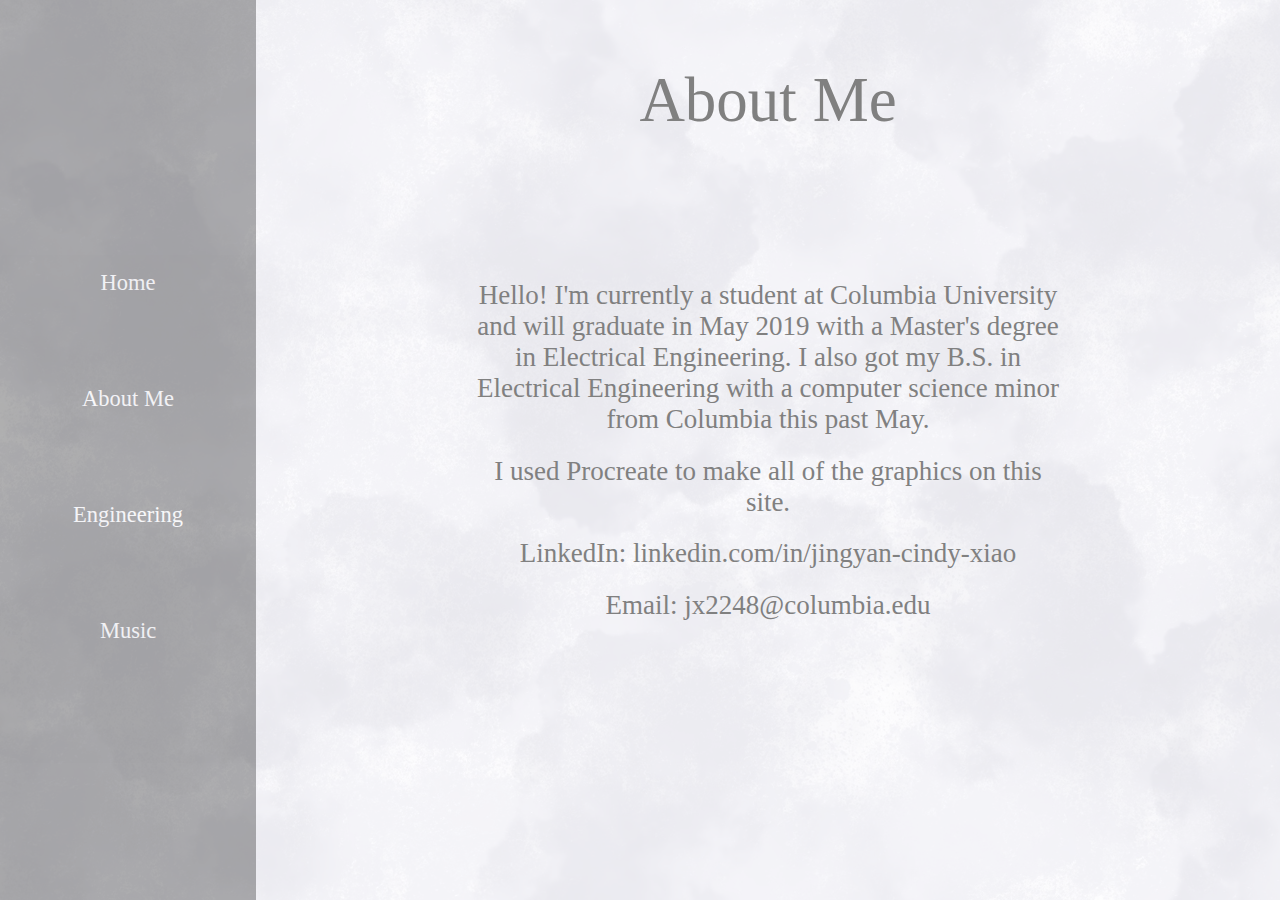
<file: aboutme.html>
<!DOCTYPE html>
<!-- Test -->
<html>
<head>
  <link rel="stylesheet" href="CSS.css"/>
  <script src="https://ajax.googleapis.com/ajax/libs/jquery/3.3.1/jquery.min.js"></script>
  <script type="text/javascript" src="jq.js"></script>
</head>
<body>
		<div class = fadeIn>
		
		<div id = background>
		</div>
	
		<div id = menu>

			<div class = extra> </div>
			<div class = about>
				<a href = "index.html">Home</a>
			</div>
			<div class = about>
				<a href = "aboutme.html">About Me</a>
			</div>
			<div class = about>
				<a href = "engineering.html">Engineering</a>
			</div>
			<div class = about>
				<a href = "music.html">Music</a>
			</div>	

		</div>

		<div class = header>
			About Me
		</div>
		<div class = content>
			<p class = p2>Hello! I'm currently a student at Columbia University and will graduate in May 2019 with a Master's degree in Electrical Engineering. I also got my B.S. in Electrical Engineering with a computer science minor from Columbia this past May. 
			</p>
			<p class = p2>
			I used Procreate to make all of the graphics on this site.
			</p>	
			<p class = p2>
			LinkedIn: linkedin.com/in/jingyan-cindy-xiao
			</p>
			<p class = p2>
			Email: jx2248@columbia.edu 
			</p>

		</div>

		</div>
</body>
</html>
</file>
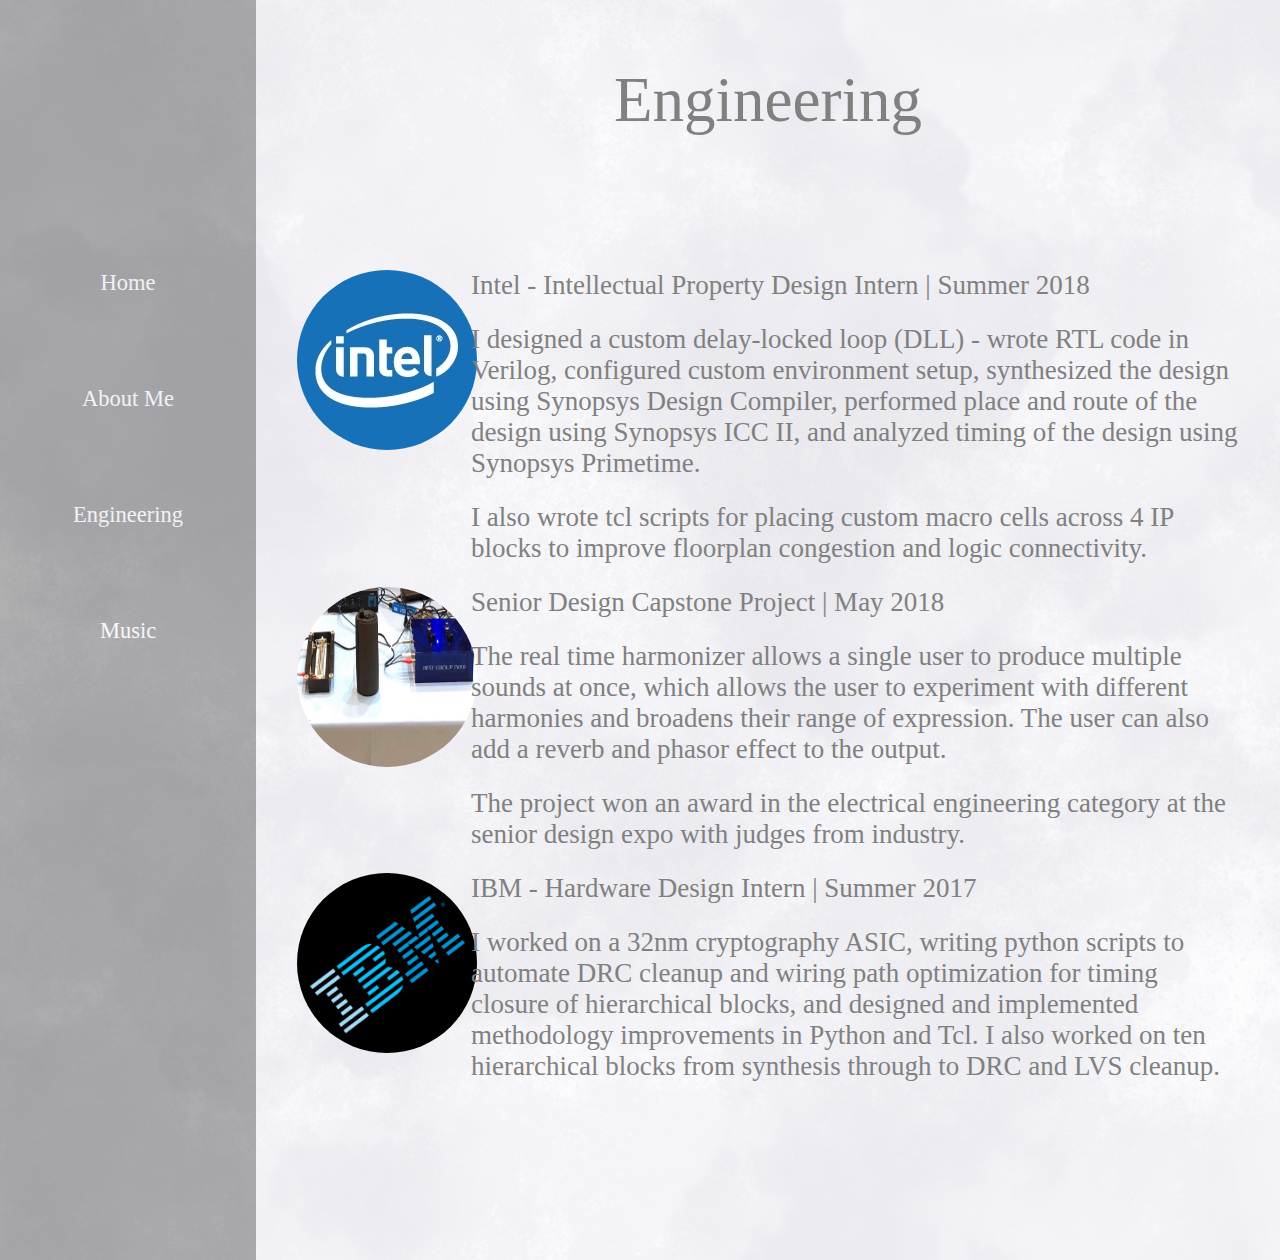
<file: engineering.html>
<!DOCTYPE html>
<!-- Test -->
<html>
<head>
  <link rel="stylesheet" href="CSS.css"/>
  <script src="https://ajax.googleapis.com/ajax/libs/jquery/3.3.1/jquery.min.js"></script>
  <script type="text/javascript" src="jq.js"></script>
</head>
<body>
		<div class = fadeIn>
		<div id = background class = scroll2>

		</div>
	
		<div id = menu class = scroll2>

			<div class = extra> </div>
			<div class = about>
				<a href = "index.html">Home</a>
			</div>
			<div class = about>
				<a href = "aboutme.html">About Me</a>
			</div>
			<div class = about>
				<a href = "engineering.html">Engineering</a>
			</div>
			<div class = about>
				<a href = "music.html">Music</a>
			</div>	

		</div>
		<div class = header>
			Engineering
		</div>
		<div class = "scroll2 content">
			<div class = row>
			<div class = left>
				<img src = "intel.png">
			</div>
			<div class = right><p>Intel - Intellectual Property Design Intern | Summer 2018 </p>
				<p> I designed a custom delay-locked loop (DLL) - wrote RTL code in Verilog, configured custom environment setup, synthesized the design using Synopsys Design Compiler, performed place and route of the design using Synopsys ICC II, and analyzed timing of the design using Synopsys Primetime. </p>
				<p>I also wrote tcl scripts for placing custom macro cells across 4 IP blocks to improve floorplan congestion and logic connectivity.</p>
			</div>
			</div>
			<div class = row>
			<div class = left>
				 <img src = "box.jpg">
			</div>
			<div class = right>
				<p> Senior Design Capstone Project | May 2018 </p>
				<p> The real time harmonizer allows a single user to produce multiple sounds at once, which allows the user to experiment with different harmonies and broadens their range of expression. The user can also add a reverb and phasor effect to the output.</p>
				<p> The project won an award in the electrical engineering category at the senior design expo with judges from industry.
				</p>
			</div>
			</div>
			<div class = row>
			<div class = left>
				<img src = "ibm.jpg">
			</div>
			<div class = right><p>IBM - Hardware Design Intern | Summer 2017</p>
				<p>I worked on a 32nm cryptography ASIC, writing python scripts to automate DRC cleanup and wiring path optimization for timing closure of hierarchical blocks, and designed and implemented methodology improvements in Python and Tcl. I also worked on ten hierarchical blocks from synthesis through to DRC and LVS cleanup.
			</p>
			</div>
			</div>
			
		</div>
</body>
</html>
</file>
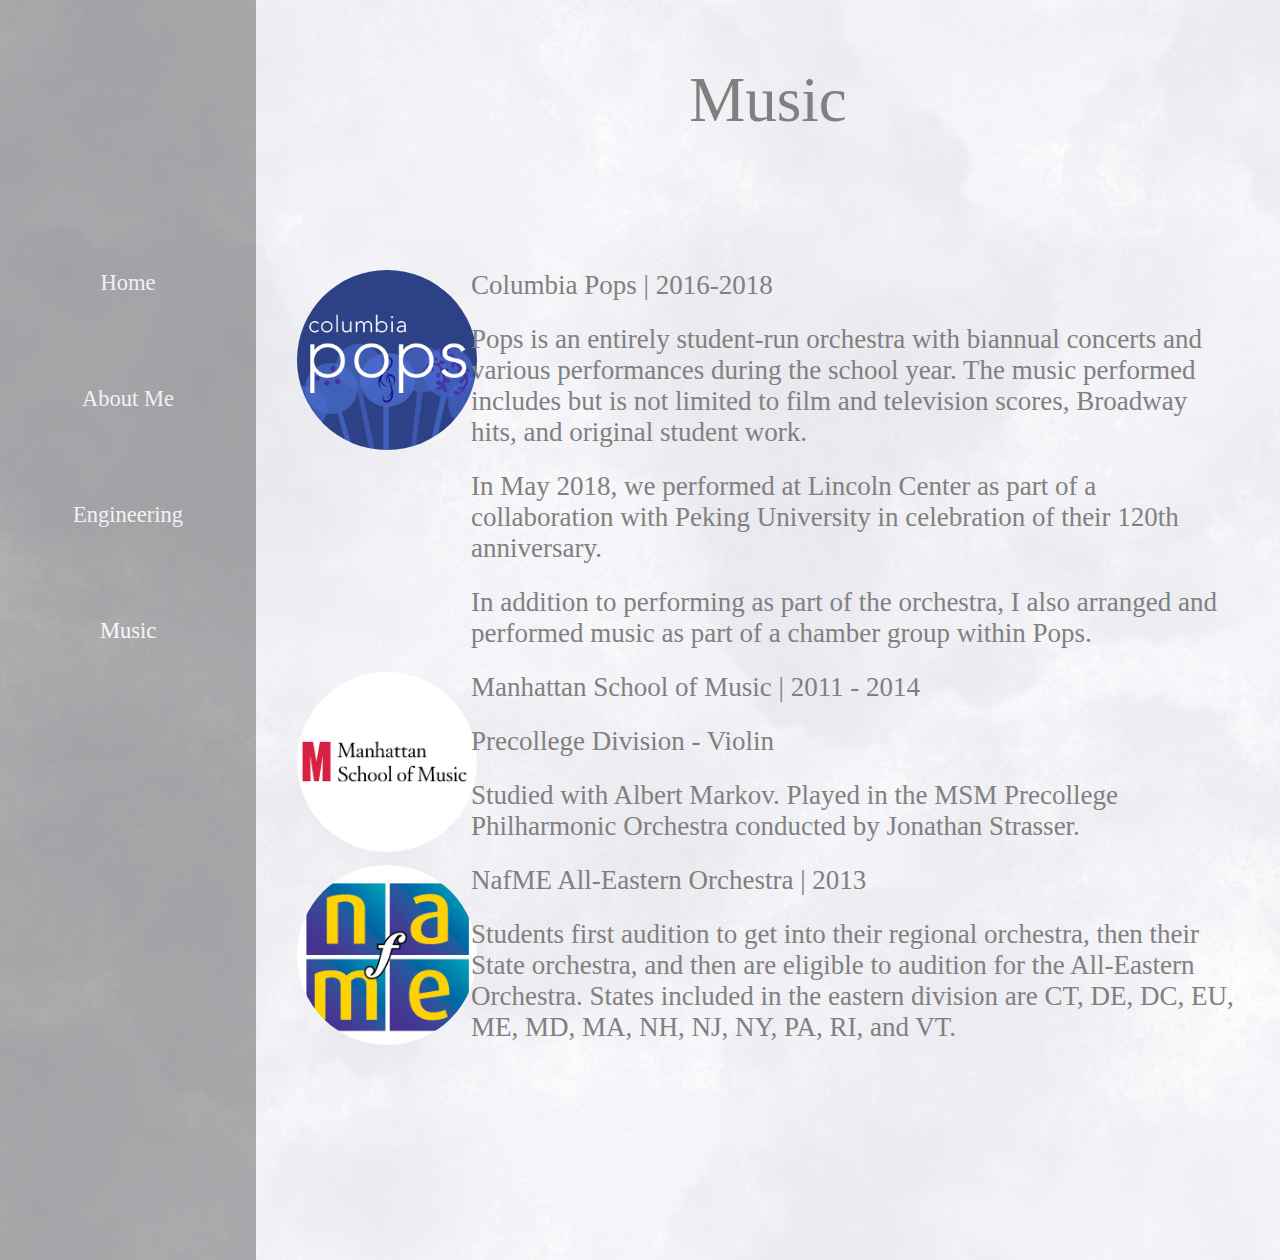
<file: music.html>
<!DOCTYPE html>
<!-- Test -->
<html>
<head>
  <link rel="stylesheet" href="CSS.css"/>
  <script src="https://ajax.googleapis.com/ajax/libs/jquery/3.3.1/jquery.min.js"></script>
  <script type="text/javascript" src="jq.js"></script>
</head>
<body>
		<div class = fadeIn>
		<div id = background class = scroll>

		</div>
	
		<div id = menu class = scroll>

			<div class = extra> </div>
			<div class = about>
				<a href = "index.html">Home</a>
			</div>
			<div class = about>
				<a href = "aboutme.html">About Me</a>
			</div>
			<div class = about>
				<a href = "engineering.html">Engineering</a>
			</div>
			<div class = about>
				<a href = "music.html">Music</a>
			</div>	

		</div>

		<div class = header>
			Music
		</div>
		<div class = "scroll content">
			<div class = row>
			<div class = left>
				<img src = "pops.png">
			</div>
			<div class = right><p>Columbia Pops | 2016-2018</p>
				<p> Pops is an entirely student-run orchestra with biannual concerts and various performances during the school year. The music performed includes but is not limited to film and television scores, Broadway hits, and original student work. </p>

				<p>In May 2018, we performed at Lincoln Center as part of a collaboration with Peking University in celebration of their 120th anniversary. 
				</p>
				<p> In addition to performing as part of the orchestra, I also arranged and performed music as part of a chamber group within Pops.  
				</p>

			</div>
			</div>
			<div class = row>
			<div class = left>
				 <img src = "MSM.png">
			</div>
			<div class = right>
				<p> Manhattan School of Music | 2011 - 2014 </p>
				<p> Precollege Division - Violin</p>
				<p>Studied with Albert Markov.
				Played in the MSM Precollege Philharmonic Orchestra conducted by Jonathan Strasser. 
				</p>
				
			</div>
			</div>
			<div class = row>
			<div class = left>
				<img src = "nafme.jpg">
			</div>
			<div class = right><p>NafME All-Eastern Orchestra | 2013 </p>
				<p> Students first audition to get into their regional orchestra, then their State orchestra, and then are eligible to audition for the All-Eastern Orchestra. States included in the eastern division are CT, DE, DC, EU, ME, MD, MA, NH, NJ, NY, PA, RI, and VT.
			</p>

			</div>
			</div>
			
		</div>
		</div>
</body>
</html>
</file>
<file: CSS.css>
html, body{
	height: 100%;
	width: 100%;
	margin:0;
	padding: 0;
	color: white;
	font-size: 2.5vmin;
	font-family: "Lucida Grande";
	text-align: center;
}
.fadeIn{
height: 100%;
width: 100%;
display: none;

}
a:hover, a:visited, a:link, a:active
{
    text-decoration: none;
    color:white;
  	animation: ease-in;
}
#why {
	height: 100%;
	width: 100%;
    background-image: url("prince.jpg");
    background-size: 100% 100%;
    opacity: .95;
}

#background{
	height: 100%;
	width: 100%;
    background-image: url("background.jpg");
    background-size: cover;
    opacity: .3;

}

#menu{
	height: 100%;
	width: 20%;
	background-color: black;
	opacity: .3;
	padding: 0%;
	position: absolute;
	left:0;
	top:0;	
}


.extra{
	margin:0;
	padding-top: 20vmin;
	padding-bottom: 5vmin;
	opacity: .5;
}
.about{
	margin:0;
	padding: 5vmin;

}
#background.scroll{
	height:140%;
}
#background.scroll2{
	height:140%;
}
#menu.scroll {
	height:140%;

}
#menu.scroll2 {
	height:140%;

}
.scroll.content{
	height: 100%;
}
.scroll2.content{
	height: 100%;
}
.about:hover{

	background-color:gray;
	transition: 1s;
	color:white;
}

.header, .content{
	
	width: 70%;
	margin:0;
	padding: 5%;
	color:gray;
	font-family: "Lucida Grande";
	position: absolute;
	left: 20%;
}
.header{
	height: 10%;
	font-size: 7vmin;
	text-decoration-style: bold;
	top:0;
	
}
.content{
	padding: 0;
	height:60%;
	font-size: 3vmin;
	top:30%;
	width: 80%;

}

.row:after {

	content:"";
	display: table;
	clear:both;
	
}
.left, .right{
	float:left;
}
.left{
	width:15%;
	height:100%;
	padding-left: 4%;
	padding-right: 1%

}
.right{
	width:75%;
	padding-left: 1%;
	padding-right: 4%;
}
p{
	margin:0;
	padding-bottom: 3%;
	text-align: left;
}
.p2{
	padding: 1%;
	margin-left: 20%;
	margin-right: 20%;
	text-align: center;
}
img{
	width: 20vmin;
	height:20vmin;
	border-radius: 50%;
}
#twinkle1, #twinkle2 {
  position:absolute;
  top:0;
  left:0;
  width:100%;
  height:100%;
  
  background-size: 100% 100%;
  
  
  animation-timing-function: linear;
  animation-iteration-count: infinite;
}
#twinkle1{
	background-image: url("twinkle1.png");
	animation-name: twinkle_one;
	animation-duration: 2s;
	animation-delay: .5s;
	opacity: 0;
}

#twinkle2{
	background-image: url("twinkle2.png");
	animation-name: twinkle_two;
	animation-duration: 1.7s;
}


@keyframes twinkle_one {
    0% {opacity: .65;}
    12.5%{opacity: .65}
    25%{opacity: .4}
    50% {opacity: .2;}
    62.5%{opacity: 0}
    75%{opacity: .2}
    87.5%{opacity: .5}
    100% {opacity: .65;}
}

@keyframes twinkle_two {
    0% {opacity: .65;}
    12.5%{opacity: .5}
    25%{opacity: .4}
    50% {opacity: .3;}
    62.5%{opacity: 0}
    75%{opacity: .4}
    87.5%{opacity: .5}
    100% {opacity: .65;}
}
</file>
